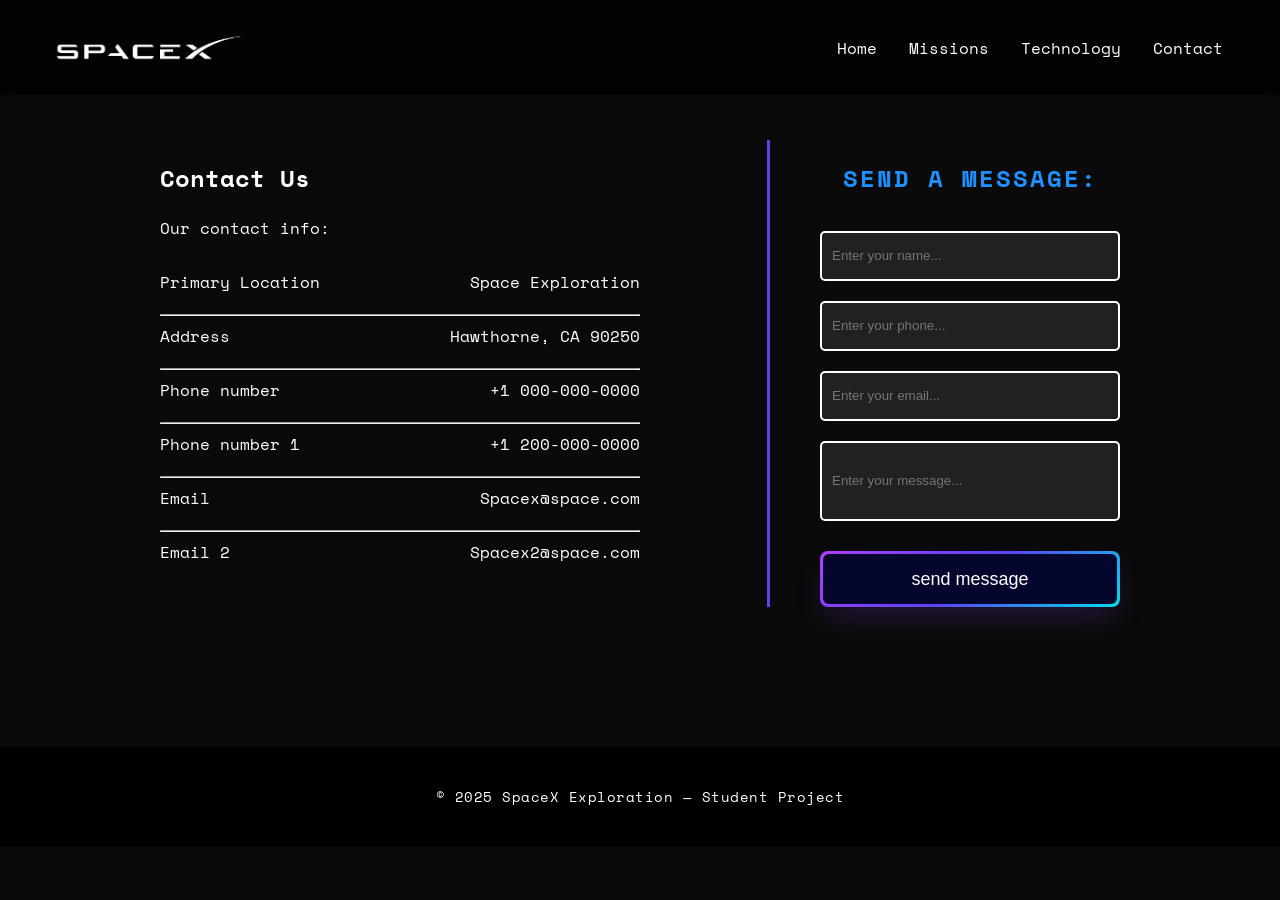
<file: contact.html>
<!DOCTYPE html>
<html lang="en">
<head>
  <meta charset="UTF-8" />
  <meta name="viewport" content="width=device-width, initial-scale=1.0" />
  <link rel="preconnect" href="https://fonts.googleapis.com">
  <link rel="preconnect" href="https://fonts.gstatic.com" crossorigin>
  <link href="https://fonts.googleapis.com/css2?family=Space+Mono:ital,wght@0,400;0,700;1,400;1,700&display=swap" rel="stylesheet">
  <link rel="icon" type="image/x-icon" href="./assets/images/icon.png">
  <link rel="stylesheet" href="https://cdnjs.cloudflare.com/ajax/libs/font-awesome/4.7.0/css/font-awesome.min.css">
  <title>SpaceX Exploration</title>
  <link rel="stylesheet" href="./assets/style.css" />
</head>
<body>
  <!-- NAVIGATION -->
  <nav class="navbar">
    <div class="logo">
      <img src="./assets/images/logo.png" alt="SpaceX Logo" />
    </div>
    <ul class="nav-links" id="nav">
      <li><a href="./index.html">Home</a></li>
      <li><a href="./missions.html">Missions</a></li>
      <li><a href="./technologies.html">Technology</a></li>
      <li><a href="./contact.html">Contact</a></li>
    </ul>
    <a href="javascript:void(0);" class="icon" onclick="myFunction()">
      <i class="fa fa-bars"></i>
    </a>
  </nav>

  <section class="section contact">
    <div class="contact-dash">
        <h1>Contact Us</h1>
        <p>Our contact info: </p>
        <div class="listInfo">
            <div class="item">
                <span >Primary Location</span>
                <span >Space Exploration</span>
            </div>
            <hr>
            <div class="item">
                <span>Address</span>
                <span>Hawthorne, CA 90250</div>
            </span>
            <hr>
            <div class="item">
                <span>Phone number</span>
                <span>+1 000-000-0000</span>
            </div>
            <hr>
            <div class="item">
                <span>Phone number 1</span>
                <span>+1 200-000-0000</span>
            </div>
            <hr>
            <div class="item">
                <span>Email</span>
                <span>Spacex@space.com</span>
            </div>
            <hr>
            <div class="item">
                <span>Email 2</span>
                <span>Spacex2@space.com</span>
            </div>
        </div>
    </div>
    <div class="contact-form">
        <h2>Send a message:</h2>
        <input placeholder="Enter your name..." class="input" name="text" type="text">
        <input placeholder="Enter your phone..." class="input" name="text" type="text">
        <input placeholder="Enter your email..." class="input" name="text" type="text">
        <input placeholder="Enter your message..." class="messageinput" name="text" type="text">
        <button class="btn btn-form" ><span>send message</span></button>
    </div>
  </section>

  <!-- FOOTER -->
  <footer>
    <p>© 2025 SpaceX Exploration — Student Project</p>
  </footer>

  <script>
    // Reveal sections on scroll
    const sections = document.querySelectorAll('.section');
    const observer = new IntersectionObserver(entries => {
      entries.forEach(entry => {
        if (entry.isIntersecting) entry.target.classList.add('visible');
      });
    }, { threshold: 0.2 });
    sections.forEach(sec => observer.observe(sec));
    // for the nav
    function myFunction() {
      var x = document.getElementById("nav");
      if (x.className === "nav-links") {
        x.className += " responsive";
      } else {
        x.className = "nav-links";
      }
    }
  </script>
</body>
</html>
</file>
<file: assets/style.css>
/* GLOBAL FIX */
*,
*::before,
*::after {
  box-sizing: border-box;
}


html, body {
  margin: 0;
  padding: 0;
  overflow-x: hidden;
  font-family: 'Space Mono', monospace;
  background-color: #0a0a0a;
  color: #fff;
  scroll-behavior: smooth;
}

img { max-width: 100%; height: auto; display: block; }

/* NAVBAR */
.navbar {
  position: fixed;
  top: 0;
  left: 0;
  right: 0;
  padding: 15px 4vw;
  background: rgba(0, 0, 0, 0.7);
  backdrop-filter: blur(8px);
  display: flex;
  justify-content: space-between;
  align-items: center;
  z-index: 1000;
}

.logo {
  font-size: 1.1rem;
  font-weight: 700;
  color: #1e90ff;
  white-space: nowrap;
  width: 200px;
}

.nav-links {
  list-style: none;
  display: flex;
  gap: 20px;
  margin: 0;
  padding: 0;
}

.nav-links a {
  color: #fff;
  text-decoration: none;
  padding: 8px 6px;
  transition: color 0.25s, transform 0.15s;
}

.nav-links a:hover {
  color: #1e90ff;
  transform: translateY(-1px);
}

/* BANNER */
.banner {
  height: 100vh;
  display: flex;
  justify-content: center;
  align-items: center;
  text-align: center;
  position: relative;
  margin-top: 60px; /* offset for navbar */
}

.banner1 {
  background: url('images/banner.jpg') center/cover fixed no-repeat;
}

.banner2 {
  background: url('images/banner2.jpg') center/cover fixed no-repeat;
}
.banner3 {
  background: url('images/banner3.jpg') center/cover fixed no-repeat;
}
.rusable-banner {
  background: url('images/rusable-rockets.jpg') center/cover fixed no-repeat;
}


.banner-overlay {
  position: absolute;
  inset: 0;
  background: rgba(0, 0, 0, 0.5);
}

.banner-content {
  position: relative;
  z-index: 1;
  max-width: 800px;
  padding: 20px;
}

.banner-content h1 {
  font-size: 3rem;
  color: #fff;
  text-shadow: 0 0 30px #1e90ff;
  animation: glow 2s infinite alternate;
}

.banner-content p {
  font-size: 1.1rem;
  margin: 20px 0 30px;
}

.btn {
  align-items: center;
  background-image: linear-gradient(144deg, #af40ff, #5b42f3 50%, #00ddeb);
  border: 0;
  border-radius: 8px;
  box-shadow: rgba(151, 65, 252, 0.2) 0 15px 30px -5px;
  box-sizing: border-box;
  color: #ffffff;
  display: flex;
  font-size: 18px;
  justify-content: center;
  line-height: 1em;
  width: 250px;
  padding: 3px;
  text-decoration: none;
  user-select: none;
  -webkit-user-select: none;
  touch-action: manipulation;
  white-space: nowrap;
  cursor: pointer;
  transition: all 0.3s;
  margin: 0 auto;
}

.btn:active,
.btn:hover {
  outline: 0;
}

.btn span {
  background-color: rgb(5, 6, 45);
  padding: 16px 24px;
  border-radius: 6px;
  width: 100%;
  height: 100%;
  transition: 300ms;
}

.btn:hover span {
  background: none;
}

.btn:active {
  transform: scale(0.9);
}


@keyframes glow {
  from { text-shadow: 0 0 10px #1e90ff; }
  to { text-shadow: 0 0 40px #1e90ff; }
}

/* SECTION STYLE */
.section {
  padding: 100px 20px;
  max-width: 1000px;
  margin: 40px auto;
  text-align: center;
  opacity: 0;
  transform: translateY(40px);
  transition: all 0.9s ease;
}
.section.visible {
  opacity: 1;
  transform: translateY(0);
}

.dark {
  background-color: #111;
  padding-top: 60px;
  padding-bottom: 60px;
}

.section h2 {
  color: #1e90ff;
  margin-bottom: 25px;
  text-transform: uppercase;
  letter-spacing: 2px;
}

/* CARDS */
.cards {
  display: flex;
  flex-wrap: wrap;
  justify-content: center;
  gap: 25px;
}

.card {
  background: #1a1a1a;
  border-radius: 12px;
  width: 280px;
  padding: 20px;
  text-align: center;
  transition: transform 0.4s ease, box-shadow 0.4s ease;
}
.card:hover {
  transform: translateY(-10px);
  box-shadow: 0 0 18px #1e90ff44;
}

/* TECH */
.tech-list {
  text-align: left;
  line-height: 1.8;
  font-size: 1rem;
  max-width: 700px;
  margin: auto;
}

/* GALLERY */
.gallery {
  display: grid;
  grid-template-columns: repeat(auto-fit, minmax(230px, 1fr));
  gap: 15px;
}
.gallery img {
  border-radius: 10px;
  transition: transform 0.4s ease, box-shadow 0.4s ease;
}
.gallery img:hover {
  transform: scale(1.07);
  box-shadow: 0 0 20px #1e90ff70;
}

/* FOOTER */
footer {
  text-align: center;
  padding: 25px 20px;
  background-color: #000;
  font-size: 0.9rem;
  letter-spacing: 0.5px;
}

/* Messions */
.missionsContainer{
    display: flex;
    justify-content: space-around;
    padding: 50px 50px;
}

.missionImage img {
    width: 500px;
    padding: 40px 0;
}

.missionCard {
    width: 700px;
}
.missionCard h1 {
    font-size: 70px;
}
.missionCard p {
    font-size: 16px;
}
.missionCard .listInfo{
    margin: 30px 20px 0 20px;
    padding: 0 20px 0 0;
}
.missionCard .listInfo .item {
    display: flex;
    flex-direction: row;
    justify-content: space-between;
    height: 20px;
}

/* about */

.about-section, .tech-section{
    display: flex;
    flex-direction: row;
    justify-content: space-around;
    align-items: center;
    padding: 50px 50px;
}

.about-image img ,.tech-image img {
    
    background: linear-gradient(144deg, #af40ff, #5b42f3 50%, #00ddeb);
    display: inline-block;
    border-radius: 20px;
    width: 31.25rem;
    padding: 3px;
}

.about-info, .tech-info {
    width: 700px;
}
.about-info h1, .tech-info h1 {
    font-size: 70px;
}
.about-info p , .tech-info p{
    font-size: 16px;
}
.about-info .listInfo , .tech-info .listInfo{
    margin: 30px 20px 0 20px;
    padding: 0 20px 0 0;
}
.about-info .listInfo .item, .tech-info .listInfo {
    display: flex;
    flex-direction: row;
    justify-content: space-between;
    height: 20px;
}

/* rusable banner section */
.rusable-banner  {
  height: 100vh;
  display: flex;
  flex-direction: row;
  justify-content: space-between;
  align-items: center;
  text-align: left;
  position: relative;
  margin-top: 60px; 
  background: url('images/rusable-rockets.jpg') center/cover fixed no-repeat;
}


.rusable-banner-overlay {
  position: absolute;
  inset: 0;
  background: rgba(0, 0, 0, 0.5);
}

.rusable-banner-content {
  position: relative;
  z-index: 1;
  max-width: 800px;
  padding: 20px;
}

.rusable-banner-content h1 {
  font-size: 3rem;
  color: #fff;
  text-shadow: 0 0 30px #1e90ff;
  animation: glow 2s infinite alternate;
}

.rusable-banner-content p {
  font-size: 1.1rem;
  margin: 20px 0 30px;
}

/* contact */
.contact {
    display: flex;
    justify-content: space-between;
}
.contact-dash{
    text-align: left;
}
.contact-form {
    display: flex;
    flex-direction: column;
    border-left: 3px solid #5b42f3 ;
    padding-left: 50px;
}
.input {
  background-color: #212121;
  width: 300px;
  height: 50px;
  padding: 10px;
  border: 2px solid white;
  border-radius: 5px;
  color: #fff;
  margin: 10px 0;
}
.messageinput {
  background-color: #212121;
  width: 300px;
  height: 80px;
  padding: 10px;
  border: 2px solid white;
  border-radius: 5px;
  color: #fff;
  margin: 10px 0 30px 0;
}

.input:focus {
  color: rgb(0, 255, 255);
  background-color: #212121;
  outline-color: rgb(0, 255, 255);
  box-shadow: -3px -3px 15px rgb(0, 255, 255);
  transition: .1s;
  transition-property: box-shadow;
}
.btn-form {
    width: 300px;
}

.contact-dash .listInfo{
    margin: 30px 20px 0 0px;
    padding: 0 20px 0 0;
    width: 500px;
}
.contact-dash .listInfo .item {
    display: flex;
    flex-direction: row;
    justify-content: space-between;
    margin: 0 0 20px 0;
}

/* RESPONSIVE */
.icon {
  display: none;
  color: white;
  font-size: 24px;
}

@media (min-width: 768px) {
  
}


@media (max-width: 768px) {
  .banner-content h1 { font-size: 2.2rem; }
  .section { padding: 70px 15px; }
  .card { width: 100%; max-width: 420px; }
    .nav-links {
    position: fixed;
    top: 60px; 
    left: 0;
    right: 0;
    background: rgba(0, 0, 0, 0.95);
    flex-direction: column;
    align-items: left;
    padding: 20px 0 20px 20px;
    gap: 15px;
    box-shadow: 0 10px 15px rgba(0, 0, 0, 0.5);
    transform: translateY(-150%);
    transition: transform 0.3s ease;
    z-index: 999;
    
  }


  .nav-links.responsive {
    transform: translateY(0);
  }

  .icon {
    display: block;
  }

  
/* about */

.about-section, .tech-section{
    display: flex;
    flex-direction: column;
    align-items: center;
    padding: 50px 50px;
}

.about-image img ,.tech-image img {
    
    background: linear-gradient(144deg, #af40ff, #5b42f3 50%, #00ddeb);
    display: inline-block;
    border-radius: 20px;
    width: 31.25rem;
    padding: 3px;
}

.about-info, .tech-info {
    width: 100%;
}

/* messions */
.missionImage {
  display: none;
}
.missionsContainer{
    display: block;
    justify-content: space-around;
    padding: 30px;
}

.missionCard {
    width: 100%;
}
.missionCard h1 {
    font-size: 50px;
}
.missionCard p {
    font-size: 14px;
}


/* rusable banner section */
.rusable-banner  {
  flex-direction: column;
}


.rusable-banner-content {
  position: relative;
  z-index: 1;
  max-width: 100%;
  padding: 20px;
}

.rusable-banner-content h1 {
  font-size: 2.2rem;
  color: #fff;
  text-shadow: 0 0 30px #1e90ff;
  animation: glow 2s infinite alternate;
}

/* contact */
.contact {
    flex-direction: column;
}
.contact-form {
    display: flex;
    flex-direction: column;
    align-items: center;
    border-top: 3px solid #5b42f3 ;
    border-left: none;
    padding-left: 0;
}
.input {
  background-color: #212121;
  width: 350px;
  height: 50px;
  padding: 10px;
  border: 2px solid white;
  border-radius: 5px;
  color: #fff;
  margin: 10px 0;
}
.messageinput {
  background-color: #212121;
  width: 350px;
  height: 80px;
  padding: 10px;
  border: 2px solid white;
  border-radius: 5px;
  color: #fff;
  margin: 10px 0 30px 0;
}

.input:focus {
  color: rgb(0, 255, 255);
  background-color: #212121;
  outline-color: rgb(0, 255, 255);
  box-shadow: -3px -3px 15px rgb(0, 255, 255);
  transition: .1s;
  transition-property: box-shadow;
}
.btn-form {
    width: 350px;
}

.contact-dash .listInfo{
    margin: 30px 20px 0 0px;
    padding: 0 20px 0 0;
    width: 100%;
}

}
</file>
